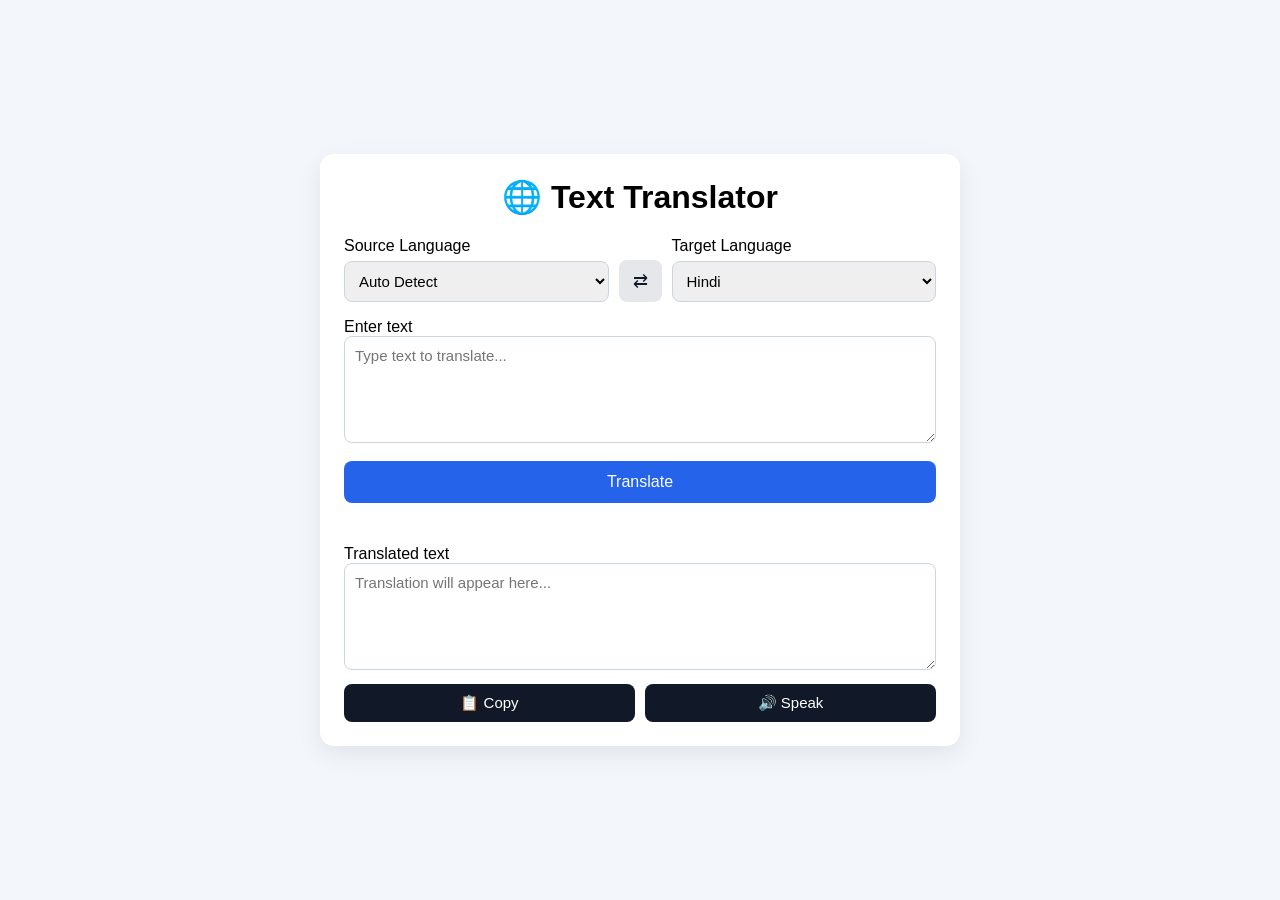
<file: task1/index.html>
<!DOCTYPE html>
<html lang="en">
<head>
  <meta charset="UTF-8" />
  <meta name="viewport" content="width=device-width, initial-scale=1.0" />
  <title>Text Translator</title>
  <link rel="stylesheet" href="style.css" />
</head>
<body>

  <main class="container">
    <h1>🌐 Text Translator</h1>

    <div class="language-row">
      <div class="language-box">
        <label for="sourceLanguage">Source Language</label>
        <select id="sourceLanguage">
          <option value="auto">Auto Detect</option>
          <option value="en">English</option>
          <option value="hi">Hindi</option>
          <option value="es">Spanish</option>
          <option value="fr">French</option>
          <option value="de">German</option>
          <option value="ta">Tamil</option>
          <option value="te">Telugu</option>
          <option value="mr">Marathi</option>
          <option value="bn">Bengali</option>
        </select>
      </div>

      <button id="swapButton" title="Swap languages">⇄</button>

      <div class="language-box">
        <label for="targetLanguage">Target Language</label>
        <select id="targetLanguage">
          <option value="en">English</option>
          <option value="hi" selected>Hindi</option>
          <option value="es">Spanish</option>
          <option value="fr">French</option>
          <option value="de">German</option>
          <option value="ta">Tamil</option>
          <option value="te">Telugu</option>
          <option value="mr">Marathi</option>
          <option value="bn">Bengali</option>
        </select>
      </div>
    </div>

    <label for="inputText">Enter text</label>
    <textarea id="inputText" rows="5" placeholder="Type text to translate..."></textarea>

    <button id="translateButton">Translate</button>

    <div id="status" class="status"></div>

    <label for="outputText">Translated text</label>
    <textarea id="outputText" rows="5" readonly placeholder="Translation will appear here..."></textarea>

    <div class="action-row">
      <button id="copyButton">📋 Copy</button>
      <button id="speakButton">🔊 Speak</button>
    </div>
  </main>

  <script src="script.js"></script>
</body>
</html>
</file>
<file: task1/style.css>
* {
  box-sizing: border-box;
  font-family: Arial, sans-serif;
}

body {
  margin: 0;
  min-height: 100vh;
  background: #f3f6fb;
  display: flex;
  align-items: center;
  justify-content: center;
  padding: 20px;
}

.container {
  width: 100%;
  max-width: 640px;
  background: white;
  padding: 24px;
  border-radius: 14px;
  box-shadow: 0 8px 24px rgba(0, 0, 0, 0.08);
}

h1 {
  text-align: center;
  margin-top: 0;
}

.language-row {
  display: flex;
  align-items: end;
  gap: 10px;
  margin-bottom: 16px;
}

.language-box {
  flex: 1;
  display: flex;
  flex-direction: column;
  gap: 6px;
}

select,
textarea {
  width: 100%;
  padding: 10px;
  border: 1px solid #ccd4e0;
  border-radius: 8px;
  font-size: 15px;
  outline: none;
}

select:focus,
textarea:focus {
  border-color: #2563eb;
}

textarea {
  resize: vertical;
}

button {
  padding: 10px 14px;
  border: none;
  border-radius: 8px;
  background: #2563eb;
  color: white;
  font-size: 15px;
  cursor: pointer;
}

button:hover {
  background: #1d4ed8;
}

#swapButton {
  background: #e5e7eb;
  color: #111827;
  font-size: 18px;
}

#translateButton {
  width: 100%;
  margin: 14px 0;
  padding: 12px;
  font-size: 16px;
}

.action-row {
  display: flex;
  gap: 10px;
  margin-top: 10px;
}

.action-row button {
  flex: 1;
  background: #111827;
}

.status {
  min-height: 20px;
  margin-bottom: 8px;
  color: #b91c1c;
  font-size: 14px;
}
</file>
